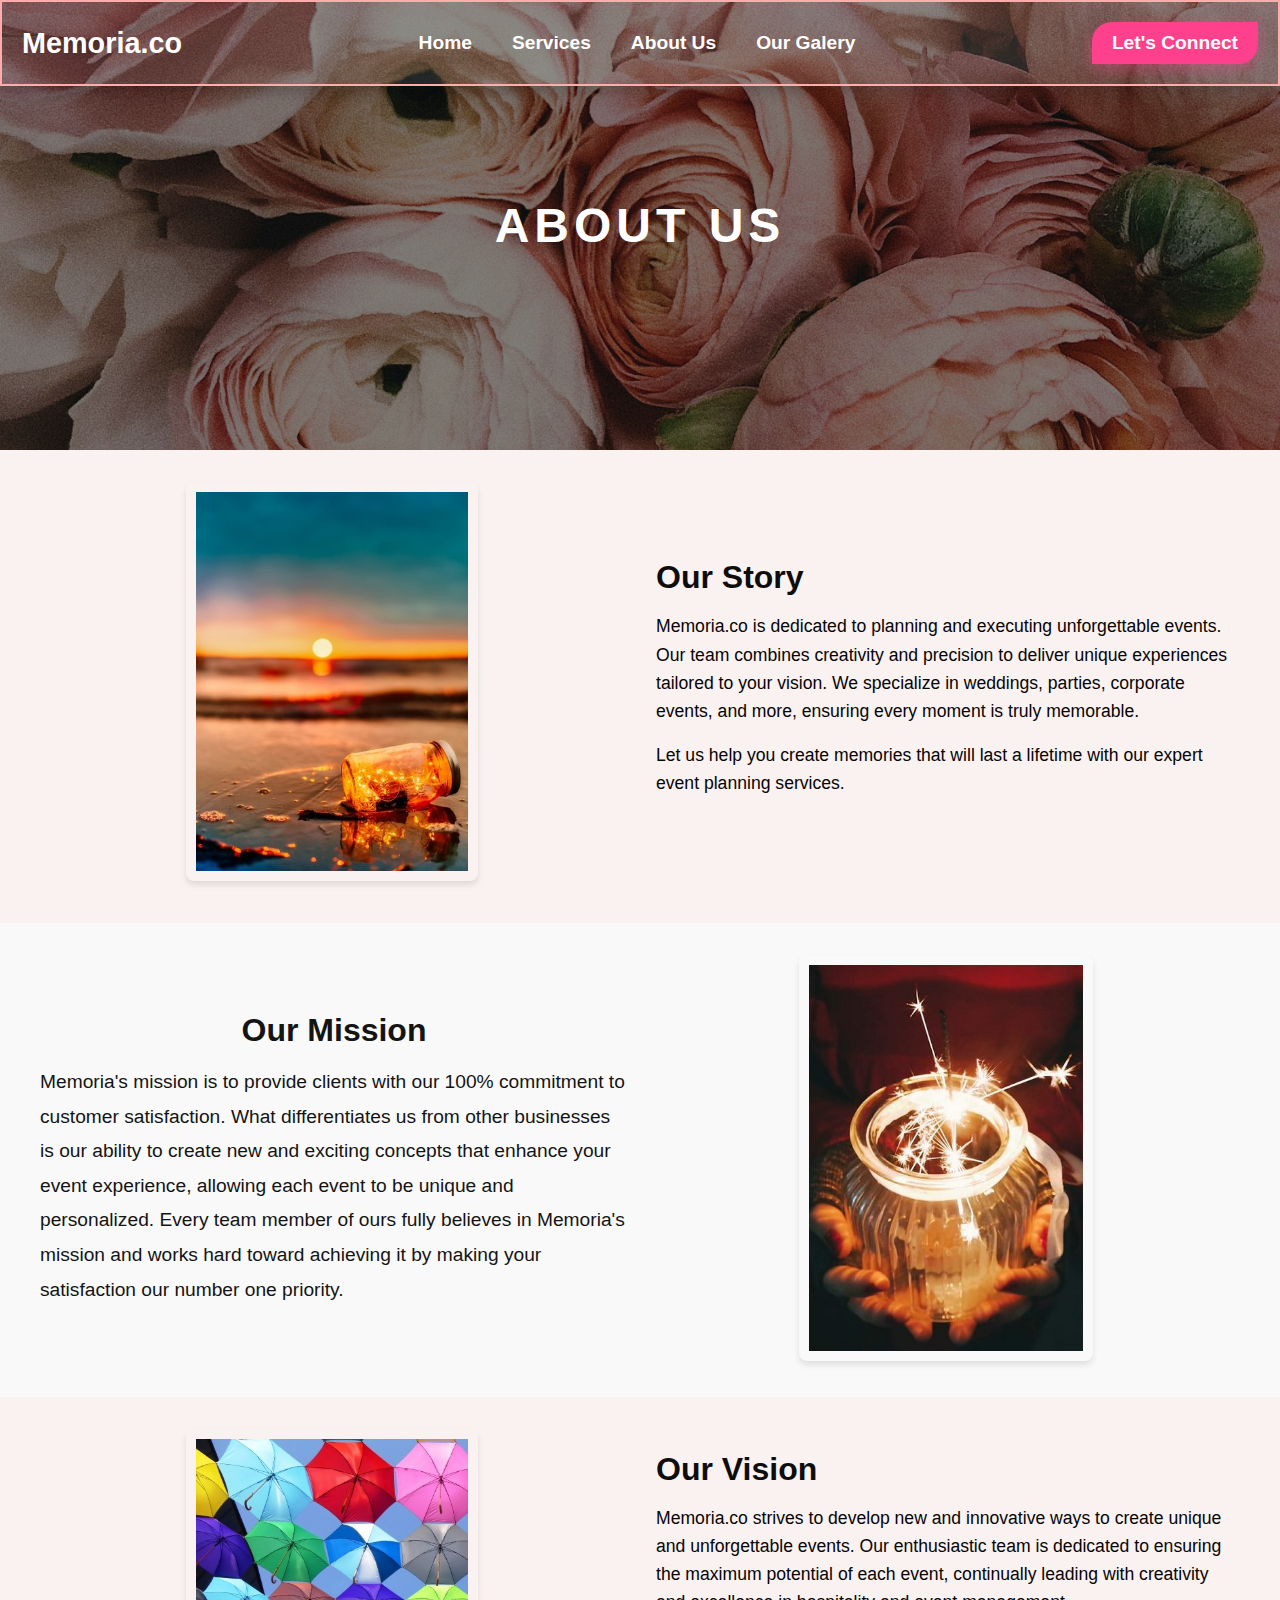
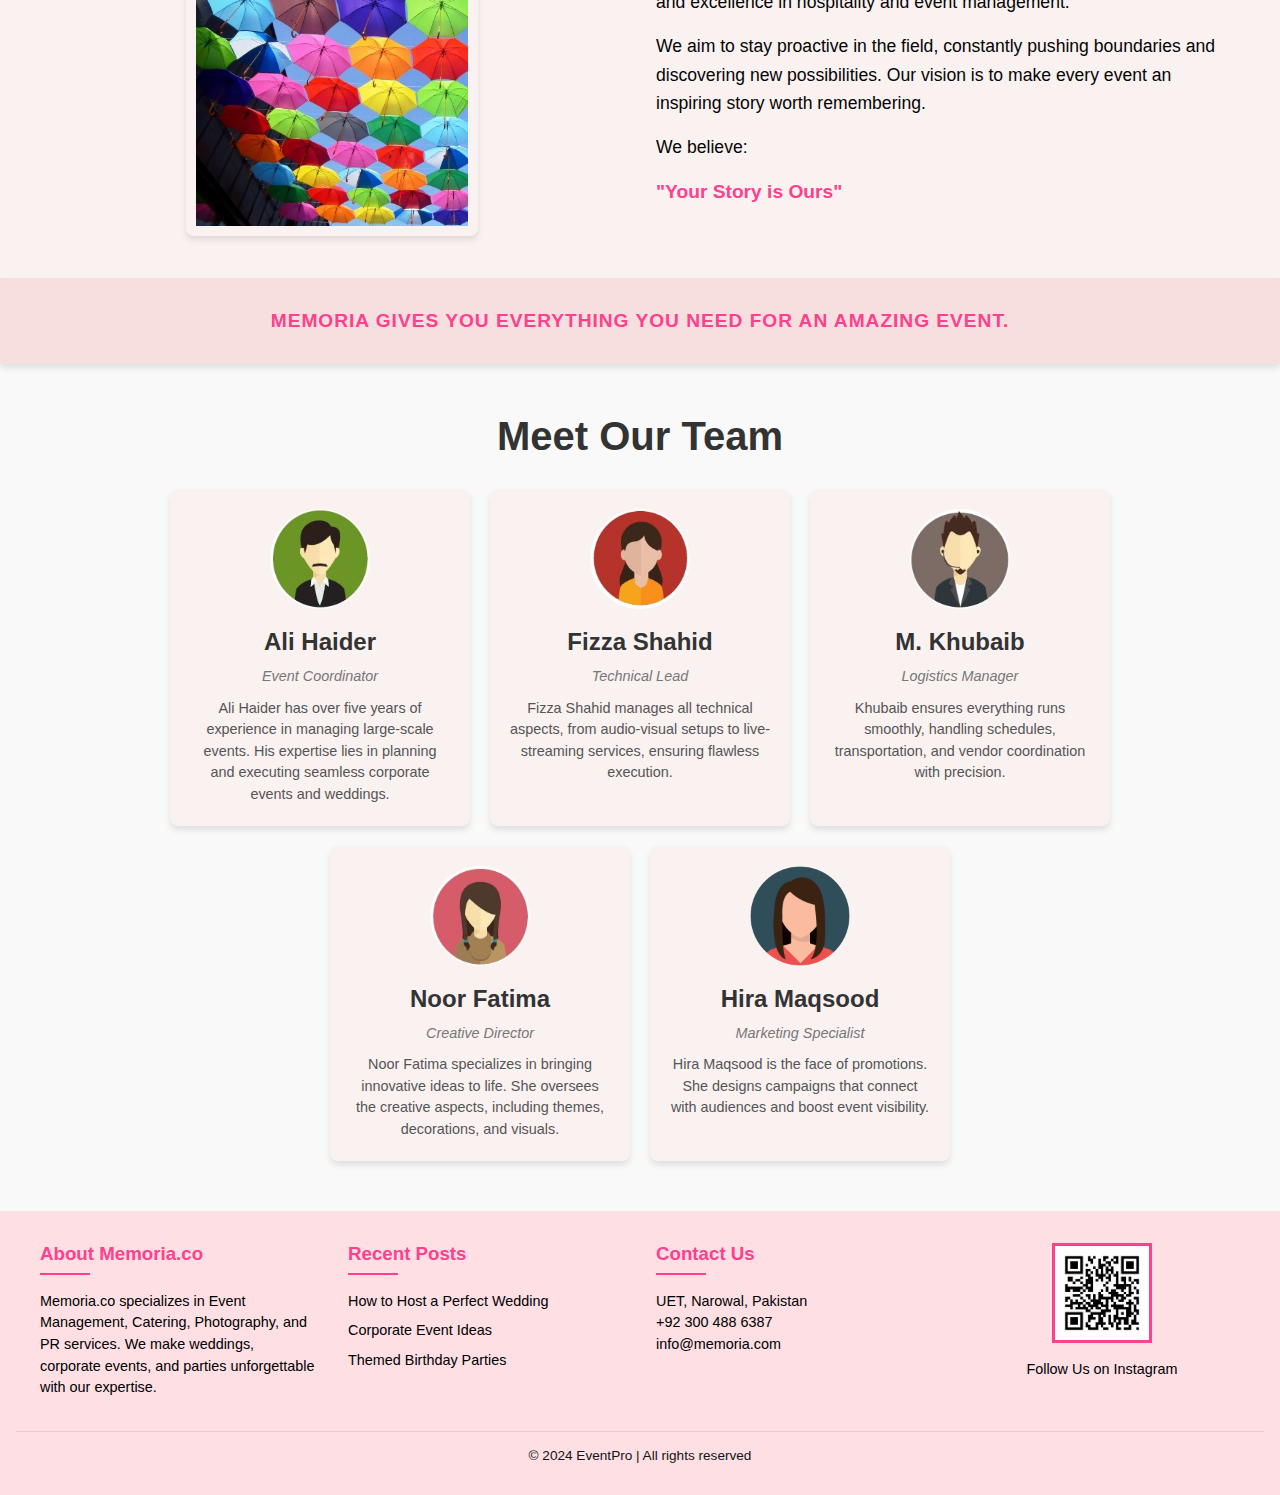
<file: about.html>
<!DOCTYPE html>
<html lang="en">
<head>
    <meta charset="UTF-8">
    <meta name="viewport" content="width=device-width, initial-scale=1.0">
    <title>About Us</title>
    <link rel="stylesheet" href="about.css">
</head>
<body>
    <header class="about-header">
        <div class="overlay">
            <h1>ABOUT US</h1>
            <nav class="navbar">
                <div class="logo">
                  <!-- <img src="logo-2.png" class="logo-img"> -->
                  <span>Memoria.co</span>
                </div>
                <ul class="nav-links">
                  <li><a href="index.html">Home</a></li>
                  <li><a href="services.html">Services</a></li>
                  <li><a href="about.html">About Us</a></li>
                  <li><a href="Gallery.html">Our Galery</a></li>
                </ul>
                <a href="contact.html" class="login-button">Let's Connect</a>
              </nav>
        </div>
    </header>

    
    <section class="content-section">
        <div class="content-container">
            <div class="image-content">
                <img src="our-story-2.jpeg" alt="Event Planning">
            </div>
            <div class="text-content">
                <h2>Our Story</h2>
                <p>
                    Memoria.co is dedicated to planning and executing unforgettable events. Our team combines creativity and precision 
                    to deliver unique experiences tailored to your vision. We specialize in weddings, parties, corporate events, 
                    and more, ensuring every moment is truly memorable.
                </p>
                <p>
                    Let us help you create memories that will last a lifetime with our expert event planning services.
                </p>
            </div>
        </div>
    </section>
    
    <main class="about-content">
        <section class="mission">
            <div class="mission-container">
                <div class="mission-text">
                    <h2>Our Mission</h2>
                    <p style="text-align: left;">
                        Memoria's mission is to provide clients with our 100% commitment to customer satisfaction. What differentiates us from other businesses is our ability to
                        create new and exciting concepts that enhance your event experience, allowing each event to be unique and personalized. Every team member of ours fully believes in Memoria's mission and works hard toward achieving it by making your satisfaction our number one priority.
                    </p>
                </div>
                <div class="mission-image">
                    <img src="Mission-2.jpeg" alt="Event Planning" />
                </div>
            </div>
        </section>
    </main>

    <section class="vision-section">
        <div class="vision-container">
            <div class="image-content">
                <img src="our-vision-2.jpeg" alt="Vision Image">
            </div>
            <div class="text-content">
                <h2>Our Vision</h2>
                <p>
                    Memoria.co strives to develop new and innovative ways to create unique and unforgettable events. 
                    Our enthusiastic team is dedicated to ensuring the maximum potential of each event, continually 
                    leading with creativity and excellence in hospitality and event management.
                </p>
                <p>
                    We aim to stay proactive in the field, constantly pushing boundaries and discovering new possibilities. 
                    Our vision is to make every event an inspiring story worth remembering.
                </p>
                <p>We believe:</p>
                <p class="highlight"> <strong>"Your Story is Ours"</strong></p>
            </div>
        </div>
    </section>

<section><div class="brown-bar"> 
        MEMORIA GIVES YOU EVERYTHING YOU NEED FOR AN AMAZING EVENT.
    </div></section>
    
    
 
    <section class="team-section">
        <h1>Meet Our Team</h1>
        <div class="team-container">
            <!-- Team Member 1 -->
            <div class="team-member">
                <img src="i1.jpg" alt="....">
                <h2>Ali Haider</h2>
                <p class="role">Event Coordinator</p>
                <p>Ali Haider has over five years of experience in managing large-scale events. His expertise lies in planning and executing seamless corporate events and weddings.</p>
            </div>
            
            <!-- Team Member 2 -->
            <div class="team-member">
                <img src="i6.jpg" alt="Mike Brown">
                <h2>Fizza Shahid</h2>
                <p class="role">Technical Lead</p>
                <p>Fizza Shahid manages all technical aspects, from audio-visual setups to live-streaming services, ensuring flawless execution.</p>
            </div>

            <!-- Team Member 3 -->
            <div class="team-member">
                <img src="i4.jpg" alt="Sarah Lee">
                <h2> M. Khubaib </h2>
                <p class="role">Logistics Manager</p>
                <p>Khubaib ensures everything runs smoothly, handling schedules, transportation, and vendor coordination with precision.</p>
            </div>

            
           
            <!-- Team Member 4 -->
            <div class="team-member">
                <img src="i5.jpg" alt="John Smith">
                <h2>Noor Fatima</h2>
                <p class="role">Creative Director</p>
                <p>Noor Fatima specializes in bringing innovative ideas to life. She oversees the creative aspects, including themes, decorations, and visuals.</p>
            </div>
            <!-- Team Member 5 -->
            <div class="team-member">
                <img src="i3.png" alt="Emily Davis">
                <h2>Hira Maqsood</h2>
                <p class="role">Marketing Specialist</p>
                <p>Hira Maqsood is the face of promotions. She designs campaigns that connect with audiences and boost event visibility.</p>
            </div>
        </div>
    </section>
 

 
<footer>
    <div class="footer-container">
        <div class="footer-section about">
            <h3>About Memoria.co</h3>
            <div class="divider"></div>
            <p>
                Memoria.co specializes in Event Management, Catering, Photography, and PR services.
                We make weddings, corporate events, and parties unforgettable with our expertise.
            </p>
        </div>
  
         
        <div class="footer-section posts">
            <h3>Recent Posts</h3>
            <div class="divider"></div>
            <ul>
                <li><a href="#">How to Host a Perfect Wedding</a></li>
                <li><a href="#">Corporate Event Ideas</a></li>
                <li><a href="#">Themed Birthday Parties</a></li>
            </ul>
        </div>
  
         
        <div class="footer-section contact">
            <h3>Contact Us</h3>
            <div class="divider"></div>
            <p><i class="fas fa-map-marker-alt"></i> UET, Narowal, Pakistan</p>
            <p><i class="fas fa-phone-alt"></i> +92 300 488 6387</p>
            <p><i class="fas fa-envelope"></i> info@memoria.com</p>
        </div>
  
       
        <div class="footer-section qr-code">
            <img src="qr.png" alt="QR Code">
            <p>Follow Us on Instagram</p>
        </div>
    </div>
  
    <div class="footer-bottom">
        <p>© 2024 EventPro | All rights reserved</p>
    </div>
  </footer>
</body>
</html>
</file>
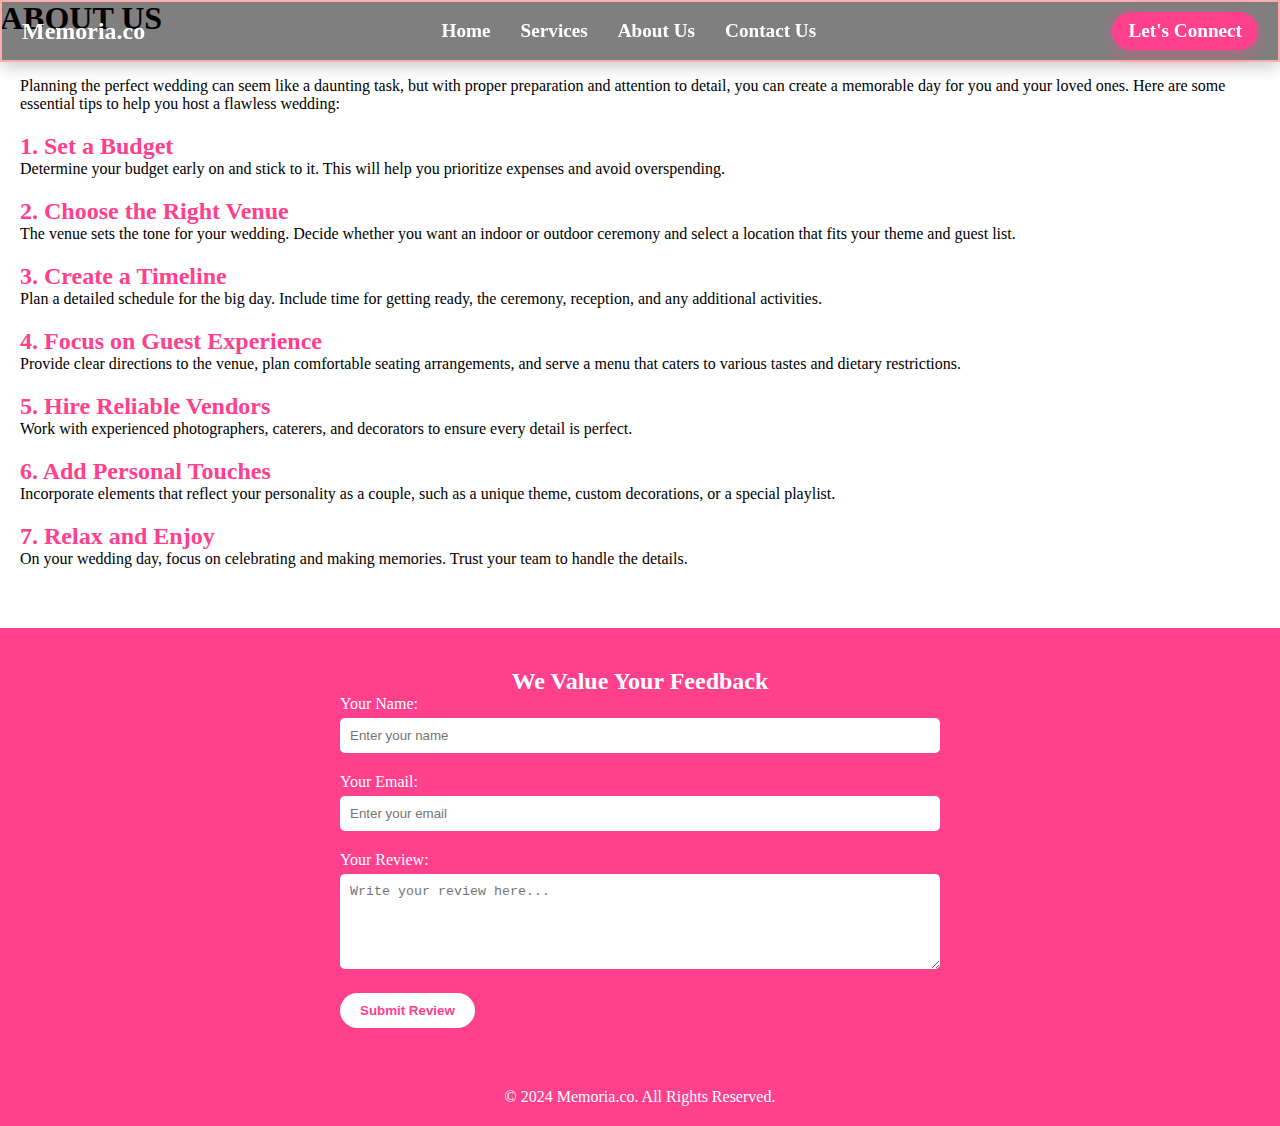
<file: hosting wedding.html>
<!DOCTYPE html>
<html lang="en">
<head>
  <meta charset="UTF-8">
  <meta name="viewport" content="width=device-width, initial-scale=1.0">
  <title>How to Host a Perfect Wedding</title>
  <link rel="stylesheet" href="hosting.css">
</head>
<body>
  <!-- Header Section -->
  <header class="about-header">
    <div class="overlay">
        <h1>ABOUT US</h1>
        <nav class="navbar">
            <div class="logo">
              <!-- <img src="logo-2.png" class="logo-img"> -->
              <span>Memoria.co</span>
            </div>
            <ul class="nav-links">
              <li><a href="index.html">Home</a></li>
              <li><a href="services.html">Services</a></li>
              <li><a href="about.html">About Us</a></li>
              <li><a href="contact.html">Contact Us</a></li>
            </ul>
            <a href="contact.html" class="login-button">Let's Connect</a>
          </nav>
    </div>
</header>

  <!-- Blog Content Section -->
  <section class="blog-content">
    <div class="content-container">
      <p>Planning the perfect wedding can seem like a daunting task, but with proper preparation and attention to detail, you can create a memorable day for you and your loved ones. Here are some essential tips to help you host a flawless wedding:</p>
      <h2>1. Set a Budget</h2>
      <p>Determine your budget early on and stick to it. This will help you prioritize expenses and avoid overspending.</p>
      <h2>2. Choose the Right Venue</h2>
      <p>The venue sets the tone for your wedding. Decide whether you want an indoor or outdoor ceremony and select a location that fits your theme and guest list.</p>
      <h2>3. Create a Timeline</h2>
      <p>Plan a detailed schedule for the big day. Include time for getting ready, the ceremony, reception, and any additional activities.</p>
      <h2>4. Focus on Guest Experience</h2>
      <p>Provide clear directions to the venue, plan comfortable seating arrangements, and serve a menu that caters to various tastes and dietary restrictions.</p>
      <h2>5. Hire Reliable Vendors</h2>
      <p>Work with experienced photographers, caterers, and decorators to ensure every detail is perfect.</p>
      <h2>6. Add Personal Touches</h2>
      <p>Incorporate elements that reflect your personality as a couple, such as a unique theme, custom decorations, or a special playlist.</p>
      <h2>7. Relax and Enjoy</h2>
      <p>On your wedding day, focus on celebrating and making memories. Trust your team to handle the details.</p>
    </div>
  </section>

  <!-- Review Form Section -->
  <section class="review-section">
    <h2>We Value Your Feedback</h2>
    <form action="#" method="POST" class="review-form">
      <label for="name">Your Name:</label>
      <input type="text" id="name" name="name" placeholder="Enter your name" required>
      
      <label for="email">Your Email:</label>
      <input type="email" id="email" name="email" placeholder="Enter your email" required>
      
      <label for="review">Your Review:</label>
      <textarea id="review" name="review" rows="5" placeholder="Write your review here..." required></textarea>
      
      <button type="submit" class="submit-button">Submit Review</button>
    </form>
  </section>

  <footer class="footer">
    <p>© 2024 Memoria.co. All Rights Reserved.</p>
  </footer>
</body>
</html>
</file>
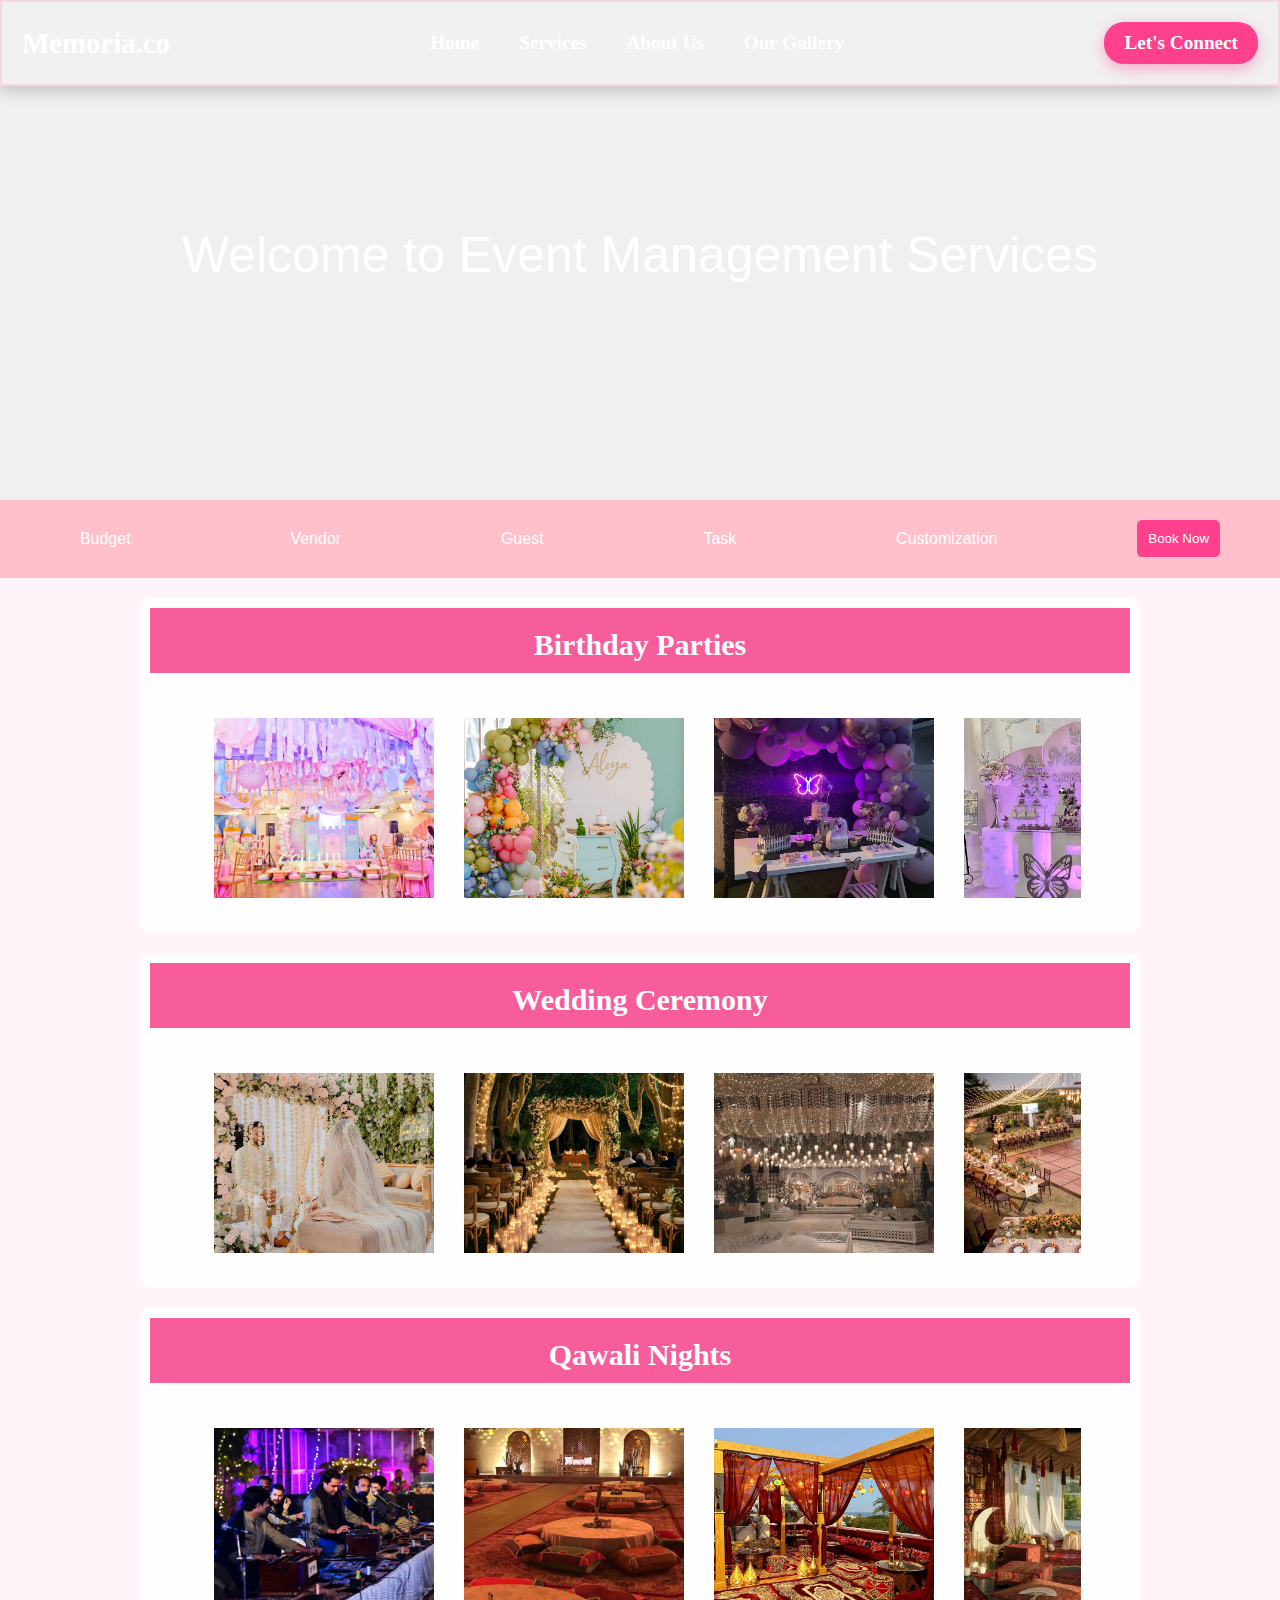
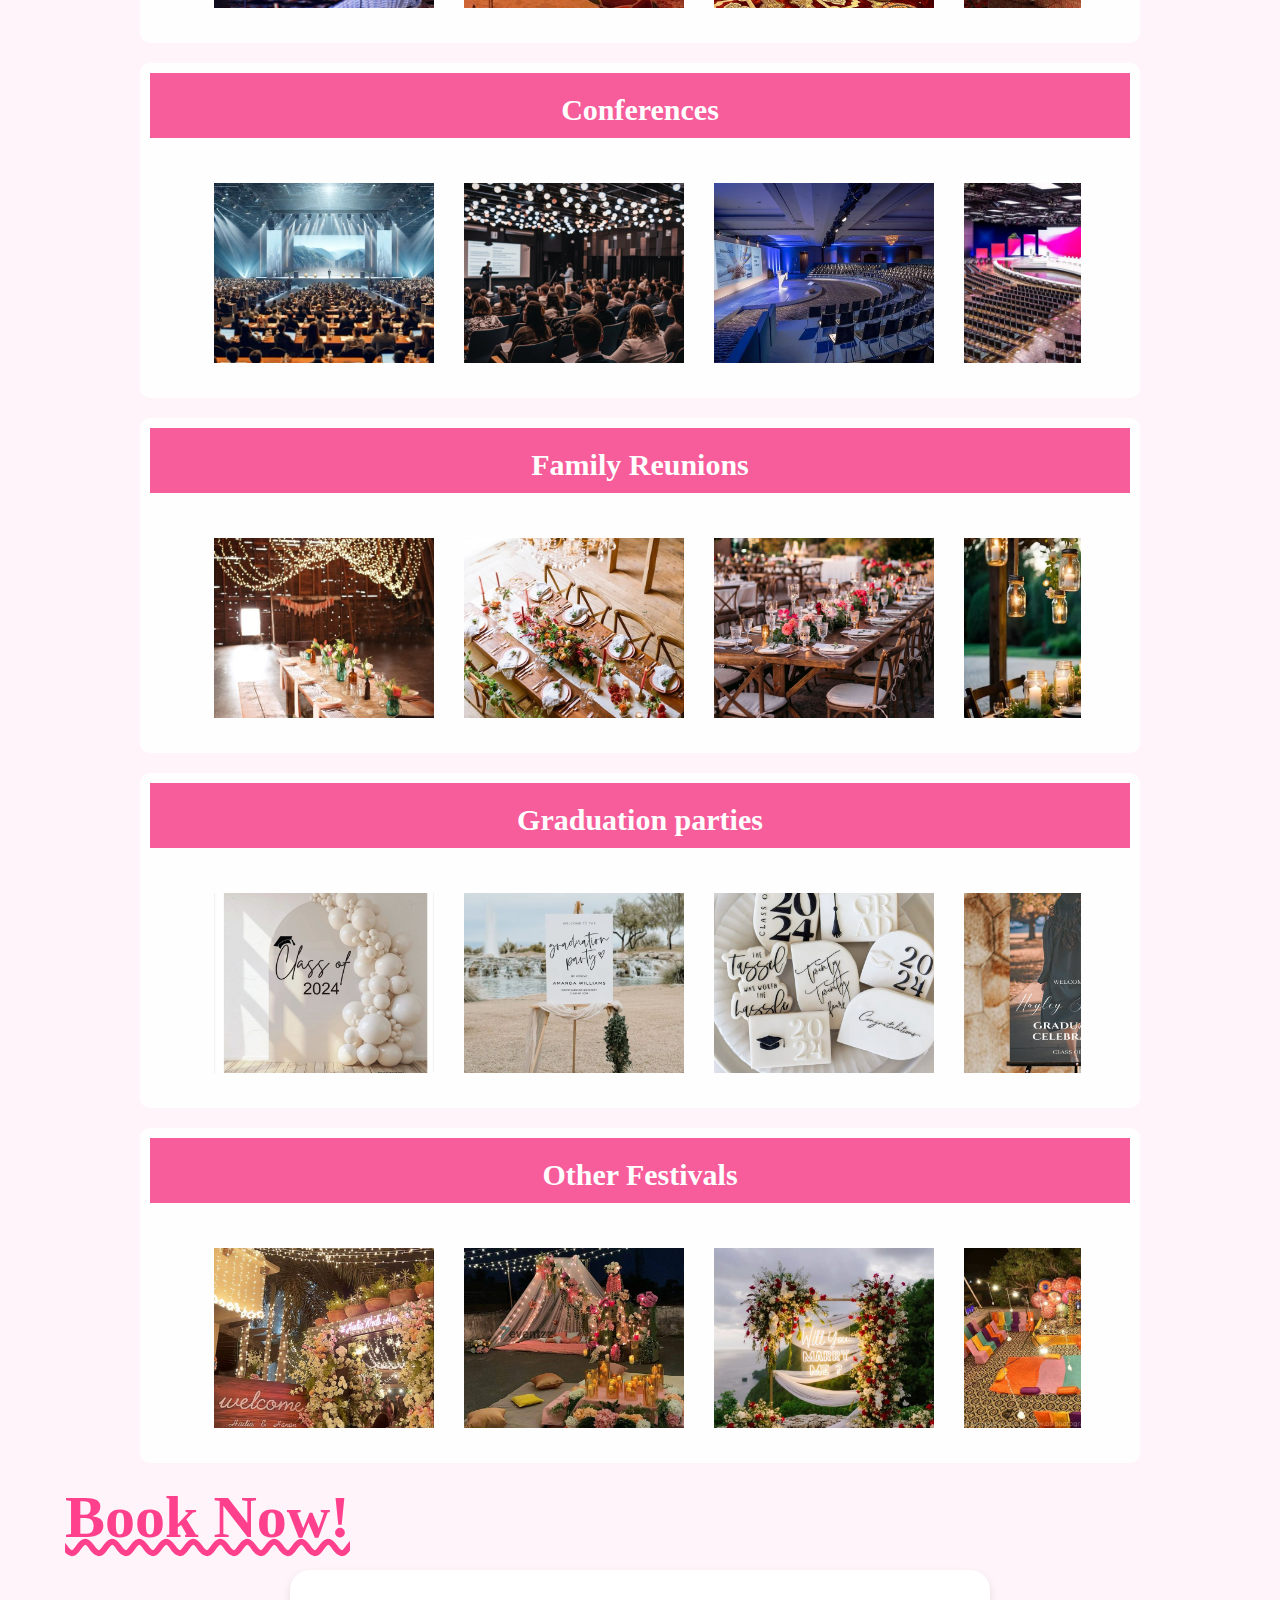
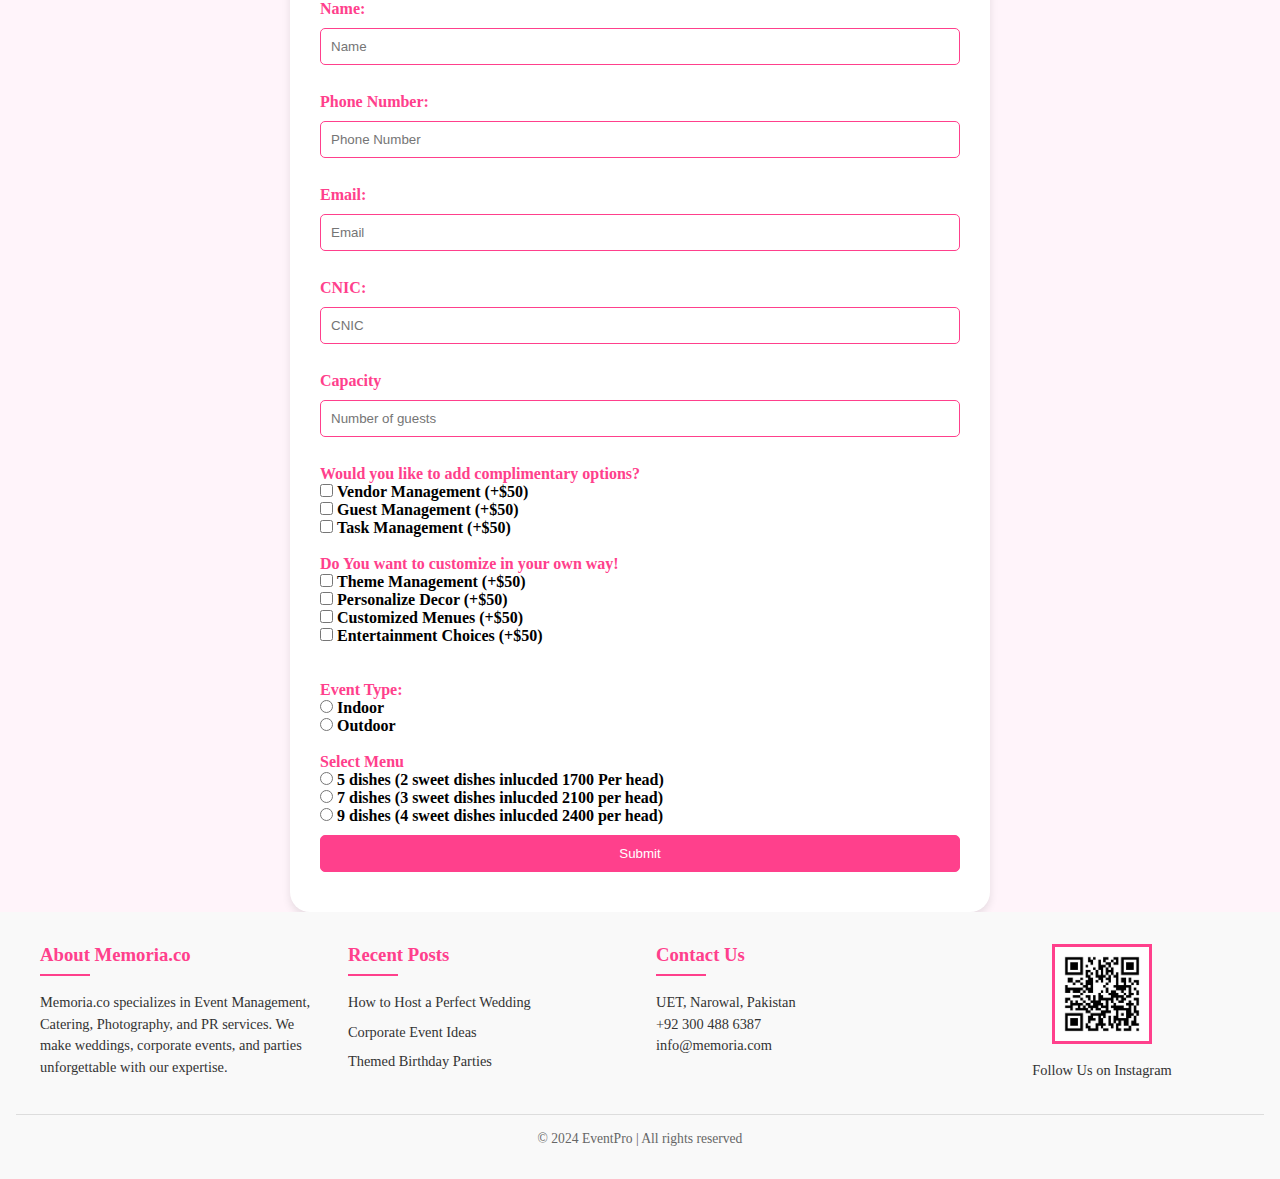
<file: services.html>
<!DOCTYPE html>
<html lang="en">
<head>
    <meta charset="UTF-8">
    <meta name="viewport" content="width=device-width, initial-scale=1.0">
    <title>Event Management Website</title>
    <link rel="stylesheet" href="services.css">
</head>
<body>
    <nav class="navbar">
        <div class="logo">
          <!-- <img src="logo.png" class="logo-img"> -->
          <span>Memoria.co</span>
        </div>
        <ul class="nav-links">
          <li><a href="index.html">Home</a></li>
          <li><a href="services.html">Services</a></li>
          <li><a href="about.html">About Us</a></li>
          <li><a href="Gallery.html">Our Gallery</a></li>
        </ul>
        <a href="contact.html" class="login-button">Let's Connect</a>
      </nav>
      <header class="H">
        <p class="fiza">Welcome to Event Management Services</p>
    </header>
 <div class="services-bar">
    <div class="dropdown">
        <button>Budget</button>
            <div class="dropdown-content">
                <a href="#">Detailed Cost Estimates</a>
                <a href="#">Package Deals</a>
                <a href="#">Customized Budget Planning</a>
                <a href="#">Payment Plans</a>
            </div>
        </div>
    <div class="dropdown">
        <button>Vendor</button>
            <div class="dropdown-content">
                <a href="#">Preferred Vendor List</a>
                <a href="#">Vendor Coordination</a>
                <a href="#">Vendor Discounts</a>
                <a href="#">Vendor Reviews and Ratings</a>
            </div>
        </div>
    <div class="dropdown">
        <button>Guest</button>
            <div class="dropdown-content">
                <a href="#">Guest List Management</a>
                <a href="#">Guest Invitations</a>
                <a href="#">Accommodation Arrangements</a>
                <a href="#">Guest Services</a>
            </div>
        </div>
    <div class="dropdown">
        <button>Task</button>
            <div class="dropdown-content">
                <a href="#">Event Planning</a>
                <a href="#">Day-of Coordination</a>
                <a href="#">Setup and Teardown</a>
                <a href="#">Timeline Creation</a>
                <a href="#">Task Management</a>
            </div>
        </div>
    <div class="dropdown">
        <button>Customization</button>
            <div class="dropdown-content">
                <a href="#">Theme Development</a>
                <a href="#">Personalized Decor</a>
                <a href="#">Customized Menus</a>
                <a href="#">Entertainment Choices</a>
                <a href="#">Guest Favors</a>
            </div>
        </div>
        
        <div>
            <button><a href="#Book" style="color: white; text-decoration: none;">Book Now</a></button>
        </div>
    </div>
    <section class="I" id="Birthdayparties" >
        <section id="heading" >
        <h2>Birthday Parties</h2>
        </section>
        <div class="slider">
            <div class="slide-track" >
                <div class="slide">
                    <img src="P1.jpg"> 
                </div>
                <div class="slide">
                    <img src="P2.jpg">
                </div>
                <div class="slide">
                    <img src="P3.jpg">
                </div>
                <div class="slide">
                    <img src="P4.jpg">
                </div>
                <div class="slide">
                    <img src="P5.jpg">
                </div>
                <div class="slide">
                    <img src="pp1.jpg">
                </div>
                <div class="slide">
                    <img src="P3.jpg">
                </div>
                <div class="slide">
                    <img src="P2.jpg">
                </div>
                <div class="slide">
                    <img src="P1.jpg">
                </div>

                <div class="slide">
                    <img src="P4.jpg"> 
                </div>
                <div class="slide">
                    <img src="P5.jpg">
                </div>
                <div class="slide">
                    <img src="pp1.jpg">
                </div>
                <div class="slide">
                    <img src="P3.jpg">
                </div>
                <div class="slide">
                    <img src="P2.jpg">
                </div>
                <div class="slide">
                    <img src="P1.jpg">
                </div>
                <div class="slide">
                    <img src="P4.jpg">
                </div>
                <div class="slide">
                    <img src="P5.jpg">
                </div>
                <div class="slide">
                    <img src="pp1.jpg">
                </div>
                
            </div>
        </div>
     </section>
     <section class="D" id="Weddingceremony" >
        <section id="heading" >
        <h2>Wedding Ceremony</h2>
        </section>
        <div class="slider">
            <div class="slide-track" >
                <div class="slide">
                    <img src="P6.jpg"> 
                </div>
                <div class="slide">
                    <img src="p7.jpg">
                </div>
                <div class="slide">
                    <img src="P8.jpg">
                </div>
                <div class="slide">
                    <img src="P9.jpg">
                </div>
                <div class="slide">
                    <img src="P10.jpg">
                </div>
                <div class="slide">
                    <img src="P11.jpg">
                </div>
                <div class="slide">
                    <img src="P8.jpg">
                </div>
                <div class="slide">
                    <img src="p7.jpg">
                </div>
                <div class="slide">
                    <img src="P6.jpg">
                </div>

                <div class="slide">
                    <img src="P9.jpg"> 
                </div>
                <div class="slide">
                    <img src="P10.jpg">
                </div>
                <div class="slide">
                    <img src="P11.jpg">
                </div>
                <div class="slide">
                    <img src="P8.jpg">
                </div>
                <div class="slide">
                    <img src="p7.jpg">
                </div>
                <div class="slide">
                    <img src="P6.jpg">
                </div>
                <div class="slide">
                    <img src="P9.jpg">
                </div>
                <div class="slide">
                    <img src="P11.jpg">
                </div>
                <div class="slide">
                    <img src="P10.jpg">
                </div>
                
            </div>
        </div>
        </section>
        <section class="I" id="Qawalinights" >
            <section id="heading" >
            <h2>Qawali Nights</h2>
            </section>
            <div class="slider">
                <div class="slide-track" >
                    <div class="slide">
                        <img src="Q1.jpg"> 
                    </div>
                    <div class="slide">
                        <img src="Q2.jpg">
                    </div>
                    <div class="slide">
                        <img src="Q3.jpg">
                    </div>
                    <div class="slide">
                        <img src="Q4.jpg">
                    </div>
                    <div class="slide">
                        <img src="Q5.jpg">
                    </div>
                    <div class="slide">
                        <img src="Q6.jpg">
                    </div>
                    <div class="slide">
                        <img src="Q2.jpg">
                    </div>
                    <div class="slide">
                        <img src="Q5.jpg">
                    </div>
                    <div class="slide">
                        <img src="Q3.jpg">
                    </div>
    
                    <div class="slide">
                        <img src="Q1.jpg"> 
                    </div>
                    <div class="slide">
                        <img src="Q4.jpg">
                    </div>
                    <div class="slide">
                        <img src="Q6.jpg">
                    </div>
                    <div class="slide">
                        <img src="Q3.jpg">
                    </div>
                    <div class="slide">
                        <img src="Q2.jpg">
                    </div>
                    <div class="slide">
                        <img src="Q1.jpg">
                    </div>
                    <div class="slide">
                        <img src="Q5.jpg">
                    </div>
                    <div class="slide">
                        <img src="Q4.jpg">
                    </div>
                    <div class="slide">
                        <img src="Q6.jpg">
                    </div>
                    
                </div>
            </div>
            </section>
            <section class="D" id="Conferences" >
                <section id="heading" >
                <h2>Conferences</h2>
                </section>
                <div class="slider">
                    <div class="slide-track" >
                        <div class="slide">
                            <img src="C1.jpg"> 
                        </div>
                        <div class="slide">
                            <img src="C2.jpg">
                        </div>
                        <div class="slide">
                            <img src="C3.jpg">
                        </div>
                        <div class="slide">
                            <img src="C4.jpg">
                        </div>
                        <div class="slide">
                            <img src="C2.jpg">
                        </div>
                        <div class="slide">
                            <img src="C1.jpg">
                        </div>
                        <div class="slide">
                            <img src="C3.jpg">
                        </div>
                        <div class="slide">
                            <img src="C4.jpg">
                        </div>
                        <div class="slide">
                            <img src="C1.jpg">
                        </div>
        
                        <div class="slide">
                            <img src="C2.jpg"> 
                        </div>
                        <div class="slide">
                            <img src="C3.jpg">
                        </div>
                        <div class="slide">
                            <img src="C4.jpg">
                        </div>
                        <div class="slide">
                            <img src="C1.jpg">
                        </div>
                        <div class="slide">
                            <img src="C2.jpg">
                        </div>
                        <div class="slide">
                            <img src="C3.jpg">
                        </div>
                        <div class="slide">
                            <img src="C4.jpg">
                        </div>
                        <div class="slide">
                            <img src="C1.jpg">
                        </div>
                        <div class="slide">
                            <img src="C3.jpg">
                        </div>
                        
                    </div>
                </div>
                </section>
                <section class="I" id="Familyreunions" >
                    <section id="heading" >
                    <h2>Family Reunions</h2>
                    </section>
                    <div class="slider">
                        <div class="slide-track" >
                            <div class="slide">
                                <img src="f1.jpg"> 
                            </div>
                            <div class="slide">
                                <img src="f2.jpg">
                            </div>
                            <div class="slide">
                                <img src="f3.jpg">
                            </div>
                            <div class="slide">
                                <img src="f4.jpg">
                            </div>
                            <div class="slide">
                                <img src="f1.jpg">
                            </div>
                            <div class="slide">
                                <img src="f2.jpg">
                            </div>
                            <div class="slide">
                                <img src="f3.jpg">
                            </div>
                            <div class="slide">
                                <img src="f4.jpg">
                            </div>
                            <div class="slide">
                                <img src="f1.jpg">
                            </div>
            
                            <div class="slide">
                                <img src="f2.jpg"> 
                            </div>
                            <div class="slide">
                                <img src="f3.jpg">
                            </div>
                            <div class="slide">
                                <img src="f4.jpg">
                            </div>
                            <div class="slide">
                                <img src="f1.jpg">
                            </div>
                            <div class="slide">
                                <img src="f2.jpg">
                            </div>
                            <div class="slide">
                                <img src="f3.jpg">
                            </div>
                            <div class="slide">
                                <img src="f4.jpg">
                            </div>
                            <div class="slide">
                                <img src="f1.jpg">
                            </div>
                            <div class="slide">
                                <img src="f2.jpg">
                            </div>
                            
                        </div>
                    </div>
                    </section>
                    <section class="D" id="Graduationparties" >
                        <section id="heading" >
                        <h2>Graduation parties</h2>
                        </section>
                        <div class="slider">
                            <div class="slide-track" >
                                <div class="slide">
                                    <img src="g1.jpg"> 
                                </div>
                                <div class="slide">
                                    <img src="g2.jpg">
                                </div>
                                <div class="slide">
                                    <img src="g3.jpg">
                                </div>
                                <div class="slide">
                                    <img src="g4.jpg">
                                </div>
                                <div class="slide">
                                    <img src="g1.jpg">
                                </div>
                                <div class="slide">
                                    <img src="g2.jpg">
                                </div>
                                <div class="slide">
                                    <img src="g3.jpg">
                                </div>
                                <div class="slide">
                                    <img src="g4.jpg">
                                </div>
                                <div class="slide">
                                    <img src="g1.jpg">
                                </div>
                
                                <div class="slide">
                                    <img src="g2.jpg"> 
                                </div>
                                <div class="slide">
                                    <img src="g3.jpg">
                                </div>
                                <div class="slide">
                                    <img src="g4.jpg">
                                </div>
                                <div class="slide">
                                    <img src="g1.jpg">
                                </div>
                                <div class="slide">
                                    <img src="g3.jpg">
                                </div>
                                <div class="slide">
                                    <img src="g2.jpg">
                                </div>
                                <div class="slide">
                                    <img src="g4.jpg">
                                </div>
                                <div class="slide">
                                    <img src="g1.jpg">
                                </div>
                                <div class="slide">
                                    <img src="g2.jpg">
                                </div>
                                
                            </div>
                        </div>
                        </section>
                        <section class="I" id="Otherfestivals" >
                            <section id="heading" >
                            <h2>Other Festivals</h2>
                            </section>
                            <div class="slider">
                                <div class="slide-track" >
                                    <div class="slide">
                                        <img src="o1.jpg"> 
                                    </div>
                                    <div class="slide">
                                        <img src="o2.jpg">
                                    </div>
                                    <div class="slide">
                                        <img src="o3.jpg">
                                    </div>
                                    <div class="slide">
                                        <img src="o4.jpg">
                                    </div>
                                    <div class="slide">
                                        <img src="o5.jpg">
                                    </div>
                                    <div class="slide">
                                        <img src="o6.jpg">
                                    </div>
                                    <div class="slide">
                                        <img src="o1.jpg">
                                    </div>
                                    <div class="slide">
                                        <img src="o2.jpg">
                                    </div>
                                    <div class="slide">
                                        <img src="o3.jpg">
                                    </div>
                    
                                    <div class="slide">
                                        <img src="o4.jpg"> 
                                    </div>
                                    <div class="slide">
                                        <img src="o5.jpg">
                                    </div>
                                    <div class="slide">
                                        <img src="o6.jpg">
                                    </div>
                                    <div class="slide">
                                        <img src="o1.jpg">
                                    </div>
                                    <div class="slide">
                                        <img src="o2.jpg">
                                    </div>
                                    <div class="slide">
                                        <img src="o3.jpg">
                                    </div>
                                    <div class="slide">
                                        <img src="o4.jpg">
                                    </div>
                                    <div class="slide">
                                        <img src="o5.jpg">
                                    </div>
                                    <div class="slide">
                                        <img src="o6.jpg">
                                    </div>
                                    
                                </div>
                            </div>
                            </section>
                            
        <div>
            <h1 style="color: #ff408c; padding-left: 65px; text-decoration: underline wavy #ff408c; font-size: 60px;">Book Now!</h1>
        </div><br> 
        <section id="Book">
        <div class="k_content">
            <form>
                <label for="name" style="color: #ff408c;">Name:</label>
                <input type="text" id="name" placeholder="Name" required><br><br>
    
                <label for="phone" style="color: #ff408c;">Phone Number:</label>
                <input type="text" id="phone" placeholder="Phone Number" required><br><br>
    
                <label for="email" style="color: #ff408c;">Email:</label>
                <input type="email" id="email" placeholder="Email" required><br><br>
    
                <label for="cnic" style="color: #ff408c;">CNIC:</label>
                <input type="text" id="cnic" placeholder="CNIC" required><br><br>
    
                <label for="siting" style="color: #ff408c;">Capacity</label>
                <input type="text" id="siting" placeholder="Number of guests" required><br><br>
    
                <label style="color: #ff408c;">Would you like to add complimentary options?</label><br>
                <input type="checkbox" id="vendorManagement">
                <label for="vendorManagement" >Vendor Management (+$50)</label><br>
                <input type="checkbox" id="guestManagement">
                <label for="guestManagement" >Guest Management (+$50)</label><br>
                <input type="checkbox" id="taskManagement">
                <label for="taskManagement" >Task Management (+$50)</label><br><br>
                <label for="customization" style="color: #ff408c;">Do You want to customize in your own way!</label><br>
                <input type="checkbox" id="Theme_managment">
                <label for="Theme_managment" >Theme Management  (+$50)</label><br>
                <input type="checkbox" id="Personalize Decor">
                <label for="Personalize Decor" >Personalize Decor  (+$50)</label><br>
                <input type="checkbox" id="customized Menues">
                <label for="customized Menues" >Customized Menues  (+$50)</label><br>
                <input type="checkbox" id="Entertainment">
                <label for="Entertainment" >Entertainment Choices  (+$50)</label><br>
                <br><br>
                
                <label style="color: #ff408c;">Event Type:</label><br>
                <input type="radio" id="indoor" name="eventType" value="Indoor" required>
                <label for="indoor">Indoor</label><br>
                <input type="radio" id="outdoor" name="eventType" value="Outdoor" required>
                <label for="outdoor">Outdoor</label><br><br>
                
                <label for="siting" style="color: #ff408c;"> Select Menu</label><br>
                <input type="radio" id="5_dishes" name="Select_menu" value="5_dishes" required>
                <label for="5_dishes">5 dishes (2 sweet dishes inlucded  1700 Per head) </label><br>
                <input type="radio" id="7_dishes" name="Select_menu" value="7_dishes" required>
                <label for="7_dishes">7 dishes (3 sweet dishes inlucded  2100 per head)</label><br>
                <input type="radio" id="9_dishes" name="Select_menu" value="9_dishes" required>
                <label for="9_dishes">9 dishes (4 sweet dishes inlucded  2400 per head) </label><br>
                
                <button type="submit">Submit</button>
            </form>
        </div>           
    </section>






       <footer>
    <div class="footer-container">
        <div class="footer-section about">
            <h3>About Memoria.co</h3>
            <div class="divider"></div>
            <p>
                Memoria.co specializes in Event Management, Catering, Photography, and PR services.
                We make weddings, corporate events, and parties unforgettable with our expertise.
            </p>
        </div>
  
    
        <div class="footer-section posts">
            <h3>Recent Posts</h3>
            <div class="divider"></div>
            <ul>
                <li><a href="#">How to Host a Perfect Wedding</a></li>
                <li><a href="#">Corporate Event Ideas</a></li>
                <li><a href="#">Themed Birthday Parties</a></li>
            </ul>
        </div>
  
    
        <div class="footer-section contact">
            <h3>Contact Us</h3>
            <div class="divider"></div>
            <p><i class="fas fa-map-marker-alt"></i> UET, Narowal, Pakistan</p>
            <p><i class="fas fa-phone-alt"></i> +92 300 488 6387</p>
            <p><i class="fas fa-envelope"></i> info@memoria.com</p>
        </div>
  

        <div class="footer-section qr-code">
            <img src="qr.png" alt="QR Code">
            <p>Follow Us on Instagram</p>
        </div>
    </div>
  
    <div class="footer-bottom">
        <p>© 2024 EventPro | All rights reserved</p>
    </div>
  </footer>

</body>
</html>
</file>
<file: services.css>
* {
  margin: 0;
  padding: 0;
  box-sizing: border-box;
}
body{
  background-color: #fff4fa;
}
.navbar {
  position: absolute;
  top: 0;
  width: 100%;
  display: flex;
  justify-content: space-between; 
  align-items: center;
  padding: 20px;
  background: rgba(255, 255, 255, 0.1); 
  border: 2px solid rgba(255, 192, 203, 0.5); 
  box-shadow: 0 5px 15px rgba(0, 0, 0, 0.2); 
  z-index: 1000; 
}

.logo {
  display: flex;
  align-items: center;
  font-size: 1.8rem; 
  font-weight: bold;
  color: white;
}

.logo-img {
  height: 40px; 
  width: auto;
  margin-right: 10px; 
}

.nav-links {
  list-style: none;
  display: flex;
  justify-content: center; 
  flex: 1; 
}

.nav-links li {
  margin: 0 20px;
}

.nav-links a {
  text-decoration: none;
  font-size: 1.2rem;
  font-weight: bold;
  color: white;
  transition: color 0.3s, border-bottom 0.3s;
  padding-bottom: 5px;
  border-bottom: 2px solid transparent; 
}

.nav-links a:hover {
  color: #ff408c; 
  border-bottom: 2px solid #ff408c; 
}

.login-button {
  background: #ff408c; 
  color: white;
  font-size: 1.2rem;
  font-weight: bold;
  text-decoration: none;
  padding: 10px 20px;
  border-radius: 20px;
  box-shadow: 0px 5px 15px rgba(255, 64, 140, 0.4); 
  transition: background-color 0.3s, transform 0.2s;
}

.login-button:hover {
  background-color: #ff206a; 
  transform: scale(1.1); 
  color: white;
}

  @media (max-width: 768px) {
    .nav-links {
      flex-direction: column;
      position: absolute;
      top: 100%;
      right: 0;
      background: rgba(255, 255, 255, 0.9);
      padding: 10px;
      display: none; 
    }
  
    .nav-links li {
      margin: 10px 0;
    }
  
    .navbar.active .nav-links {
      display: flex; 
    }
  
    .logo {
      font-size: 1.5rem;
    }
  }
.nav-links .highlight {
  padding: 10px 20px;
  background-color: #ff408c; 
  color: white; 
  font-weight: bold;
  border-radius: 20px;
  box-shadow: 0px 5px 15px rgba(255, 64, 140, 0.4);
  transition: background-color 0.3s, transform 0.2s;
  text-decoration: none; 
}
.H{
  background-image: url("https://i.pinimg.com/736x/f8/2b/4a/f82b4af1375b036db3efa3d021c7dfed.jpg");
  width: 100%;
  background-repeat: no-repeat;
  height: 500px;
  background-size: cover;
  background-position:  center;
  background-color: #f0f0f0;
  display: flex; 
  flex-direction: column;
  justify-content: center; 
  align-items: center; 
  text-align: center;
}
.P{
  margin: 0;
   vertical-align: 100px;
     word-spacing: 20px;
     font-size: 50px;
     text-align: center;
     color: white;
     font-family: 'Franklin Gothic Medium', 'Arial Narrow', Arial, sans-serif;
 }
.fiza{
    margin-top: 10px;
    font-size: 50px;
     text-align: center;
     color: white;
     font-family: 'Franklin Gothic Medium', 'Arial Narrow', Arial, sans-serif;
}
.services-bar {
      display: flex;
      justify-content: space-around;
      background-color: pink;
      padding: 10px 0;
}
.dropdown {
      position: relative;
      display: inline-block;
}
.dropdown button {
      background-color: pink;
      color: white;
      padding: 10px 20px;
      border: none;
      cursor: pointer;
      font-size: 16px;
}
.dropdown-content {
      display: none;
      position: absolute;
      background-color: white;
      min-width: 200px;
      box-shadow: 0px 8px 16px 0px rgba(0,0,0,0.2);
      z-index: 1;
}
.dropdown-content a {
      color: pink;
      padding: 12px 16px;
      text-decoration: none;
      display: block;
}
/* .dropdown-content a:hover {
      background-color: #f1f1f1;
} */
.dropdown:hover .dropdown-content {
      display: block;
}
.I{ 
  margin:  20px auto;
  padding: 10px; 
  background-color: rgba(255, 255, 255, 0.9); 
  border-radius: 10px; 
  max-width: 1000px;
  text-align: center;
  backdrop-filter: blur(16px); 
}
.D{ 
  margin: 20px auto;
  padding: 10px; 
  background-color: rgba(255, 255, 255, 0.9); 
  border-radius: 10px; 
  max-width: 1000px;
  text-align: center;
  backdrop-filter: blur(16px); 
}
#Birthdayparties{
  align-items: center;
  img{
      display: flex;
      justify-content: center;
      gap: 10px;
      margin-top: 20px;
      width: 100%;
      height: 180px;
      object-fit: cover;
      transition: transform 1s;
  }
  img:hover{
      transform: translateZ(20px);
  }
}
#Weddingceremony{
  align-items: center;
  img{
      display: flex;
      justify-content: center;
      gap: 10px;
      margin-top: 20px;
      width: 100%;
      height: 180px;
      object-fit: cover;
      transition: transform 1s;
  }
  img:hover{
      transform: translateZ(20px);
  }
}
#Qawalinights{
  align-items: center;
  img{
      display: flex;
      justify-content: center;
      gap: 10px;
      margin-top: 20px;
      width: 100%;
      height: 180px;
      object-fit: cover;
      transition: transform 1s;
  }
  img:hover{
      transform: translateZ(20px);
  }
}
#Conferences{
  align-items: center;
  img{
      display: flex;
      justify-content: center;
      gap: 10px;
      margin-top: 20px;
      width: 100%;
      height: 180px;
      object-fit: cover;
      transition: transform 1s;
  }
  img:hover{
      transform: translateZ(20px);
  }
}
#Familyreunions{
  align-items: center;
  img{
      display: flex;
      justify-content: center;
      gap: 10px;
      margin-top: 20px;
      width: 100%;
      height: 180px;
      object-fit: cover;
      transition: transform 1s;
  }
  img:hover{
      transform: translateZ(20px);
  }
}
#Graduationparties{
  align-items: center;
  img{
      display: flex;
      justify-content: center;
      gap: 10px;
      margin-top: 20px;
      width: 100%;
      height: 180px;
      object-fit: cover;
      transition: transform 1s;
  }
  img:hover{
      transform: translateZ(20px);
  }
}
#Otherfestivals{
  align-items: center;
  img{
      display: flex;
      justify-content: center;
      gap: 10px;
      margin-top: 20px;
      width: 100%;
      height: 180px;
      object-fit: cover;
      transition: transform 1s;
  }
  img:hover{
      transform: translateZ(20px);
  }
}
#heading{
  background-color: #f75d9b;
  height: 65px;
  border: none;
  width: auto;
  padding-left: 20px;
  padding-right: 20px;
  padding-top: 20px;
  padding-bottom: 20px;
  font-size: 20px;
  text-align: center;
  align-items: center;
  color: white;
}



.slider{
  height: 250px;
  margin: auto;
  position: relative;
  width: 90%;
  display: grid;
  place-items: center;
  overflow: hidden;
}

.slide-track{
  display: flex;
  width: calc(250px*18);
  animation: scroll 40s linear infinite;
}
.slide-track :hover{
  animation-play-state: paused;
}
@keyframes scroll{
  0%{
      transform: translateX(0);
  }
  100%{
      transform: translateX(calc(-250px*9));
  }
}
.slide{
  height: 200px;
  width: 250px;
  display: flex;
  align-items: center;
  padding: 15px;
  perspective: 100px;
}

.custom-hr {
margin-left: 50px;
width: 300px; /* or any desired value */
border: 1px solid #ff408c;
}
.k_content {
background-color: #fff;
padding: 30px;
border-radius: 20px;
box-shadow: 0 4px 8px rgba(0, 0, 0, 0.1);
max-width: 700px;
margin: 0 auto;
}
input[type="text"],
input[type="email"],
button {
  width: 100%;
  padding: 10px;
  margin: 10px 0;
  border: 1px solid #ff408c;
  border-radius: 5px;
  box-sizing: border-box;
}

button {
  background-color: #ff408c;
  color: white;
  cursor: pointer;
}

button:hover {
  background-color: #ff408c;
}

label {
  font-weight: bold;
}
















footer {
  background-color: #f9f9f9;
  color: #000; 
  padding: 2rem 1rem;
}

.footer-container {
  display: flex;
  flex-wrap: wrap;
  justify-content: space-between;
  gap: 2rem;
  max-width: 1200px;
  margin: 0 auto;
}

.footer-section {
  flex: 1 1 calc(25% - 2rem);
  min-width: 200px;
}

.footer-section h3 {
  color: #ff408c; 
  margin-bottom: 0.5rem;
}

.footer-section .divider {
  width: 50px;
  height: 2px;
  background: #ff408c; 
  margin-bottom: 1rem;
}

.footer-section p,
.footer-section ul,
.footer-section img {
color: #333; 
font-size: 0.9rem;
line-height: 1.5;
}

.footer-section ul {
  list-style: none;
  padding: 0;
}

.footer-section ul li {
  margin-bottom: 0.5rem;
}

.footer-section ul li a {
  color: #333; 
  text-decoration: none;
  transition: color 0.3s;
}


.footer-section ul li a:hover {
  
  color: #ff408c; 
}

.footer-section.qr-code img {
  max-width: 100px;
  display: block;
  margin: 0 auto 1rem auto;
  border-width: 2;
  border-top: 3px solid #ff408c;
  border-bottom: 3px solid #ff408c;
  border-left: 3px solid #ff408c;
  border-right: 3px solid #ff408c;
}

.footer-section.qr-code p{
  text-align: center;
}

.footer-bottom {
  text-align: center;
  margin-top: 2rem;
  border-top: 1px solid #ddd;
  padding-top: 1rem;
  font-size: 0.85rem;
  color: #666;
}

@media screen and (max-width: 768px) {
  .footer-container {
      flex-direction: column;
      gap: 1.5rem;
  }
.footer-section {
  min-width: 100%;
}
}
</file>
<file: about.css>
/* General Reset */
* {
    margin: 0;
    padding: 0;
    box-sizing: border-box;
  }
  
/* Navbar Container */
.navbar {
  position: absolute;
  top: 0;
  width: 100%;
  display: flex;
  justify-content: space-between; /* Space between logo and rest */
  align-items: center;
  padding: 20px;
  background: rgba(255, 255, 255, 0.1); /* Transparent white */
  border: 2px solid rgb(255, 172, 172); /* Light pink border */
  box-shadow: 0 5px 15px rgba(0, 0, 0, 0.2); /* Subtle shadow */
  z-index: 1000; /* Keep it on top */
}

/* Logo Section */
.logo {
  display: flex;
  align-items: center;
  font-size: 1.8rem; /* Larger font size */
  font-weight: bold;
  color: white;
}

.logo-img {
  height: 40px; /* Adjust logo size */
  width: auto;
  margin-right: 10px; /* Space between logo and text */
}

/* Navigation Links */
.nav-links {
  list-style: none;
  display: flex;
  justify-content: center; /* Center navigation links */
  flex: 1; /* Take up available space between logo and Login */
}

.nav-links li {
  margin: 0 20px;
}

.nav-links a {
  text-decoration: none;
  font-size: 1.2rem;
  font-weight: bold;
  color: white; /* Default text color */
  transition: color 0.3s, border-bottom 0.3s;
  padding-bottom: 5px;
  border-bottom: 2px solid transparent; /* Add underline effect */
}

.nav-links a:hover {
  color: #ff408c; /* Pink text color on hover */
  border-bottom: 2px solid #ff408c; /* Pink underline */
}

/* Login Button */
.login-button {
  background: #ff408c; /* Bright pink background */
  color: white;
  font-size: 1.2rem;
  font-weight: bold;
  text-decoration: none;
  padding: 10px 20px;
  border-radius: 20px 0px ; /* Rounded button */
  box-shadow: 0px 5px 15px rgba(255, 64, 140, 0.4); /* Glow effect */
  transition: background-color 0.3s, transform 0.2s;
}

.login-button:hover {
  background-color: #ff206a; /* Slightly darker pink */
  transform: scale(1.1); /* Zoom effect */
  color: white;
}

  /* Responsive Fix for Smaller Screens */
  @media (max-width: 768px) {
    .nav-links {
      flex-direction: column;
      position: absolute;
      top: 100%;
      right: 0;
      background: rgba(255, 255, 255, 0.9);
      padding: 10px;
      display: none; /* Hidden by default */
    }
  
    .nav-links li {
      margin: 10px 0;
    }
  
    .navbar.active .nav-links {
      display: flex; /* Show menu on toggle */
    }
  
    .logo {
      font-size: 1.5rem;
    }
  }
  
  /* Highlighted Login Button */
.nav-links .highlight {
  padding: 10px 20px;
  background-color: #ff408c; /* Bright pink for emphasis */
  color: white; /* White text */
  font-weight: bold;
  border-radius: 20px;
  box-shadow: 0px 5px 15px rgba(255, 64, 140, 0.4);
  transition: background-color 0.3s, transform 0.2s;
  text-decoration: none; /* Remove underline */
}




/* Footer */
footer {
  background-color: #fddfe4;
  color: #000; /* Black */
  padding: 2rem 1rem;
}

.footer-container {
  display: flex;
  flex-wrap: wrap;
  justify-content: space-between;
  gap: 2rem;
  max-width: 1200px;
  margin: 0 auto;
}

.footer-section {
  flex: 1 1 calc(25% - 2rem);
  min-width: 200px;
}

.footer-section h3 {
  color: #ff408c; /* Gold */
  margin-bottom: 0.5rem;
}

.footer-section .divider {
  width: 50px;
  height: 2px;
  background: #ff408c; /* Gold */
  margin-bottom: 1rem;
}

.footer-section p,
.footer-section ul,
.footer-section img {
  color: #000000; /* Dark gray */
  font-size: 0.9rem;
  line-height: 1.5;
}

.footer-section ul {
  list-style: none;
  padding: 0;
}

.footer-section ul li {
  margin-bottom: 0.5rem;
}

.footer-section ul li a {
  color: #000000; /* Dark gray */
  text-decoration: none;
  transition: color 0.3s;
}

.footer-section ul li a:hover {
  color: #ff408c; /*Dark pink*/
}

.footer-section.qr-code img {
  max-width: 100px;
  display: block;
  margin: 0 auto 1rem auto;
  border-width: 2;
  border-top: 3px solid #ff408c;
  border-bottom: 3px solid #ff408c;
  border-left: 3px solid #ff408c;
  border-right: 3px solid #ff408c;
}
.footer-section.qr-code p{
  text-align: center;
}

.footer-bottom {
  text-align: center;
  margin-top: 2rem;
  border-top: 1px solid #ffc0cb;/*light pink*/
  padding-top: 1rem;
  font-size: 0.85rem;
  color: #000000;
}

/* Responsive Design */
@media screen and (max-width: 768px) {
  .footer-container {
      flex-direction: column;
      gap: 1.5rem;
  }

  .footer-section {
      min-width: 100%;
  }
}
  





  /* General Reset */
body, h1, h2, p {
    margin: 0;
    padding: 0;
    font-family: 'Arial', sans-serif;
    color: #333;
}

/* Header Styling */
.about-header {
    background-image: url('pexels-dreamcatchlight-11503480.jpg'); /* Replace with your image URL */
    background-size: cover;
    background-position: center;
    height: 50vh;
    position: relative;
    display: flex;
    justify-content: center;
    align-items: center;
}

.overlay {
    background-color: rgba(0, 0, 0, 0.5);
    width: 100%;
    height: 100%;
    display: flex;
    justify-content: center;
    align-items: center;
}

.overlay h1 {
    color: #fff;
    font-size: 3rem;
    text-transform: uppercase;
    letter-spacing: 5px;
}

/* Mission Section */
.about-content {
    padding: 2rem;
    text-align: center;
}

.mission h2 {
    font-size: 2rem;
    margin-bottom: 1rem;
}

.mission p {
    font-size: 1.2rem;
    line-height: 1.8;
    margin: 0 auto;
    max-width: 800px;
}





/* General Reset */
body, h1, h2, p {
  margin: 0;
  padding: 0;
  font-family: 'Arial', sans-serif;
  color: #141414;
}

/* Header Styling */
.about-header {
  background-image: url('pexels-secret-garden-333350-931177.jpg'); /* Replace with your image URL */
  background-size: cover;
  background-position: center;
  height: 50vh;
  position: relative;
  display: flex;
  justify-content: center;
  align-items: center;
}

.overlay {
  background-color: rgba(0, 0, 0, 0.5);
  width: 100%;
  height: 100%;
  display: flex;
  justify-content: center;
  align-items: center;
}

.overlay h1 {
  color: #fff;
  font-size: 3rem;
  text-transform: uppercase;
  letter-spacing: 5px;
}

/* Mission Section */
.about-content {
  padding: 2rem;
}

.mission-container {
  display: flex;
  align-items: center;
  justify-content: space-between;
  max-width: 1200px;
  margin: 0 auto;
  gap: 1.5rem;
}

.mission-text {
  flex: 1;
}

.mission-text h2 {
  font-size: 2rem;
  margin-bottom: 1rem;
}

.mission-text p {
  font-size: 1.2rem;
  line-height: 1.8;
}

.mission-image {
  flex: 1;
}

.mission-image img {
  width: 50%;
  height: auto;
  border-radius: 8px; /* Optional for rounded corners */
  box-shadow: 0 4px 6px rgba(0, 0, 0, 0.1);
  padding: 10px;
}


/* General Reset */
body, h2, p {
  margin: 0;
  padding: 0;
  font-family: 'Arial', sans-serif;
}

/* Section Container */
.content-section {
  padding: 2rem;
  background-color: #faf1f1; /* Light background color */
}

.content-container {
  display: flex;
  align-items: center;
  justify-content: space-between;
  max-width: 1200px;
  margin: 0 auto;
  gap: 2rem;
}

/* Image Content */
.image-content {
  flex: 1;
  margin-bottom: 10px;
}

.image-content img {
  width: 50%;
  height: auto;
  border-radius: 8px; /* Optional for rounded edges */
  box-shadow: 0 4px 6px rgba(0, 0, 0, 0.1); /* Optional shadow effect */
  display: block;
  margin: 0 auto;
  max-width: 100%;
  padding :10px;
   
}

/* Text Content */
.text-content {
  flex: 1;
}

.text-content h2 {
  font-size: 2rem;
  margin-bottom: 1rem;
  color: #000000;
}

.text-content p {
  font-size: 1.2rem;
  line-height: 1.6;
  color: #000000;
}





/* General Reset */
body, h2, p {
  margin: 0;
  padding: 0;
  font-family: 'Arial', sans-serif;
}

/* Vision Section Styles */
.vision-section {
  padding: 2rem;
  background-color: #faf1f1;
}

.vision-container {
  display: flex;
  align-items: center;
  justify-content: space-between;
  max-width: 1200px;
  margin: 0 auto;
  gap: 2rem;
}

/* Image Content */
.image-content {
  flex: 1;
}

.image-content img {
  width: 50%;
  height: auto;
  border-radius: 8px; /* Optional for rounded corners */
  box-shadow: 0 4px 6px rgba(0, 0, 0, 0.1); /* Optional shadow effect */
}

/* Text Content */
.text-content {
  flex: 1;
}

.text-content h2 {
  font-size: 2rem;
  margin-bottom: 1rem;
  color: #0e0d0d;
}

.text-content p {
  font-size: 1.1rem;
  line-height: 1.6;
  color: #050505;
  margin-bottom: 1rem;
}

.text-content .highlight {
  font-size: 1.2rem;
  font-weight: bold;
  color:  #ff408c;  
}



/* General Reset */
body {
  margin: 0;
  font-family: 'Arial', sans-serif;
  background-color: #f9f9f9;
  color: #333;
}

.team-section {
  text-align: center;
  padding: 50px 20px;
}

.team-section h1 {
  font-size: 2.5rem;
  margin-bottom: 30px;
  color: #333;
}

.team-container {
  display: flex;
  flex-wrap: wrap;
  justify-content: center;
  gap: 20px;
}

.team-member {
  background: #faf1f1;
  border: px solid #ddd;
  border-radius: 8px;
  padding: 20px;
  max-width: 300px;
  box-shadow: 0 4px 6px rgba(0, 0, 0, 0.1);
  transition: transform 0.3s, box-shadow 0.3s;
}

.team-member:hover {
  transform: translateY(-10px);
  box-shadow: 0 6px 12px rgba(0, 0, 0, 0.2);
}

.team-member img {
  width: 100px;
  height: 100px;
  border-radius: 50%;
  margin-bottom: 15px;
}

.team-member h2 {
  font-size: 1.5rem;
  margin-bottom: 10px;
  color: #333;
}

.team-member .role {
  font-style: italic;
  color: #777;
  margin-bottom: 10px;
}

.team-member p {
  font-size: 0.9rem;
  line-height: 1.5;
  color: #555;
}

.brown-bar {
  background-color: #f7dfdf;  
  color: #ff408c;  
  text-align: center;  
  font-family: 'Arial', sans-serif;   
  font-size: 1.2rem;  
  font-weight: bold;  
  padding: 2rem 0; /* Top and bottom padding */
  margin: 1 auto; /* Center horizontally with auto margins */
  letter-spacing: 0.05em; /* Slight spacing for elegance */
  text-transform: uppercase; /* Make text all caps */
  box-shadow: 0 4px 6px rgba(0, 0, 0, 0.1); /* Optional shadow for depth */
}
</file>
<file: hosting.css>
/* General Reset */
* {
  margin: 0;
  padding: 0;
  box-sizing: border-box;
}

/* Navbar Container */
.navbar {
position: absolute;
top: 0;
width: 100%;
display: flex;
justify-content: space-between; /* Space between logo and rest */
align-items: center;
padding: 20px;
background: rgba(255, 255, 255, 0.1); /* Transparent white */
border: 2px solid rgb(255, 172, 172); /* Light pink border */
box-shadow: 0 5px 15px rgba(0, 0, 0, 0.2); /* Subtle shadow */
z-index: 1000; /* Keep it on top */
}

/* Logo Section */
.logo {
display: flex;
align-items: center;
font-size: 1.8rem; /* Larger font size */
font-weight: bold;
color: white;
}

.logo-img {
height: 40px; /* Adjust logo size */
width: auto;
margin-right: 10px; /* Space between logo and text */
}

/* Navigation Links */
.nav-links {
list-style: none;
display: flex;
justify-content: center; /* Center navigation links */
flex: 1; /* Take up available space between logo and Login */
}

.nav-links li {
margin: 0 20px;
}

.nav-links a {
text-decoration: none;
font-size: 1.2rem;
font-weight: bold;
color: white; /* Default text color */
transition: color 0.3s, border-bottom 0.3s;
padding-bottom: 5px;
border-bottom: 2px solid transparent; /* Add underline effect */
}

.nav-links a:hover {
color: #ff408c; /* Pink text color on hover */
border-bottom: 2px solid #ff408c; /* Pink underline */
}

/* Login Button */
.login-button {
background: #ff408c; /* Bright pink background */
color: white;
font-size: 1.2rem;
font-weight: bold;
text-decoration: none;
padding: 10px 20px;
border-radius: 20px 0px ; /* Rounded button */
box-shadow: 0px 5px 15px rgba(255, 64, 140, 0.4); /* Glow effect */
transition: background-color 0.3s, transform 0.2s;
}

.login-button:hover {
background-color: #ff206a; /* Slightly darker pink */
transform: scale(1.1); /* Zoom effect */
color: white;
}

/* Responsive Fix for Smaller Screens */
@media (max-width: 768px) {
  .nav-links {
    flex-direction: column;
    position: absolute;
    top: 100%;
    right: 0;
    background: rgba(255, 255, 255, 0.9);
    padding: 10px;
    display: none; /* Hidden by default */
  }

  .nav-links li {
    margin: 10px 0;
  }

  .navbar.active .nav-links {
    display: flex; /* Show menu on toggle */
  }

  .logo {
    font-size: 1.5rem;
  }
}

/* Highlighted Login Button */
.nav-links .highlight {
padding: 10px 20px;
background-color: #ff408c; /* Bright pink for emphasis */
color: white; /* White text */
font-weight: bold;
border-radius: 20px;
box-shadow: 0px 5px 15px rgba(255, 64, 140, 0.4);
transition: background-color 0.3s, transform 0.2s;
text-decoration: none; /* Remove underline */
}



  a {
    text-decoration: none;
  }
  
  /* Header Section */
  .blog-header {
    position: relative;
    background-image: url('wedding-background.jpg'); /* Add your background image here */
    background-size: cover;
    background-position: center;
    color: white;
    text-align: center;
    padding: 80px 20px;
  }
  
  .header-content h1 {
    font-size: 2.8rem;
    margin: 20px 0;
  }
  
  /* Navbar Styling */
  .navbar {
    position: fixed;
    top: 0;
    width: 100%;
    display: flex;
    justify-content: space-between;
    align-items: center;
    padding: 10px 20px;
    background: rgba(0, 0, 0, 0.5); /* Transparent background */
    z-index: 1000;
  }
  
  .logo {
    display: flex;
    align-items: center;
    font-size: 1.5rem;
    font-weight: bold;
    color: white;
  }
  
  .logo-img {
    height: 40px;
    margin-right: 10px;
  }
  
  .nav-links {
    list-style: none;
    display: flex;
  }
  
  .nav-links li {
    margin: 0 15px;
  }
  
  .nav-links a {
    color: white;
    transition: color 0.3s;
  }
  
  .nav-links a:hover {
    color: #ff408c;
  }
  
  .login-button {
    background: #ff408c;
    color: white;
    padding: 8px 16px;
    border-radius: 20px;
    font-weight: bold;
  }
  
  .login-button:hover {
    background: white;
    color: #ff408c;
    border: 2px solid #ff408c;
  }
  
  /* Blog Content */
  .blog-content {
    padding: 40px 20px;
  }
  
  .content-container h2 {
    color: #ff408c;
  }
  
  .content-container p {
    margin-bottom: 20px;
  }
  
  /* Review Form */
  .review-section {
    padding: 40px 20px;
    background-color: #ff408c;
    color: white;
    text-align: center;
  }
  
  .review-form {
    max-width: 600px;
    margin: 0 auto;
    text-align: left;
  }
  
  .review-form label {
    display: block;
    margin-bottom: 5px;
  }
  
  .review-form input,
  .review-form textarea {
    width: 100%;
    padding: 10px;
    margin-bottom: 20px;
    border: none;
    border-radius: 5px;
  }
  
  .review-form .submit-button {
    background: white;
    color: #ff408c;
    padding: 10px 20px;
    border: none;
    border-radius: 20px;
    cursor: pointer;
    font-weight: bold;
  }
  
  .review-form .submit-button:hover {
    background: #ff206a;
    color: white;
  }
  
  /* Footer */
  .footer {
    text-align: center;
    padding: 20px;
    background: #ff408c;
    color: white;
  }
</file>
